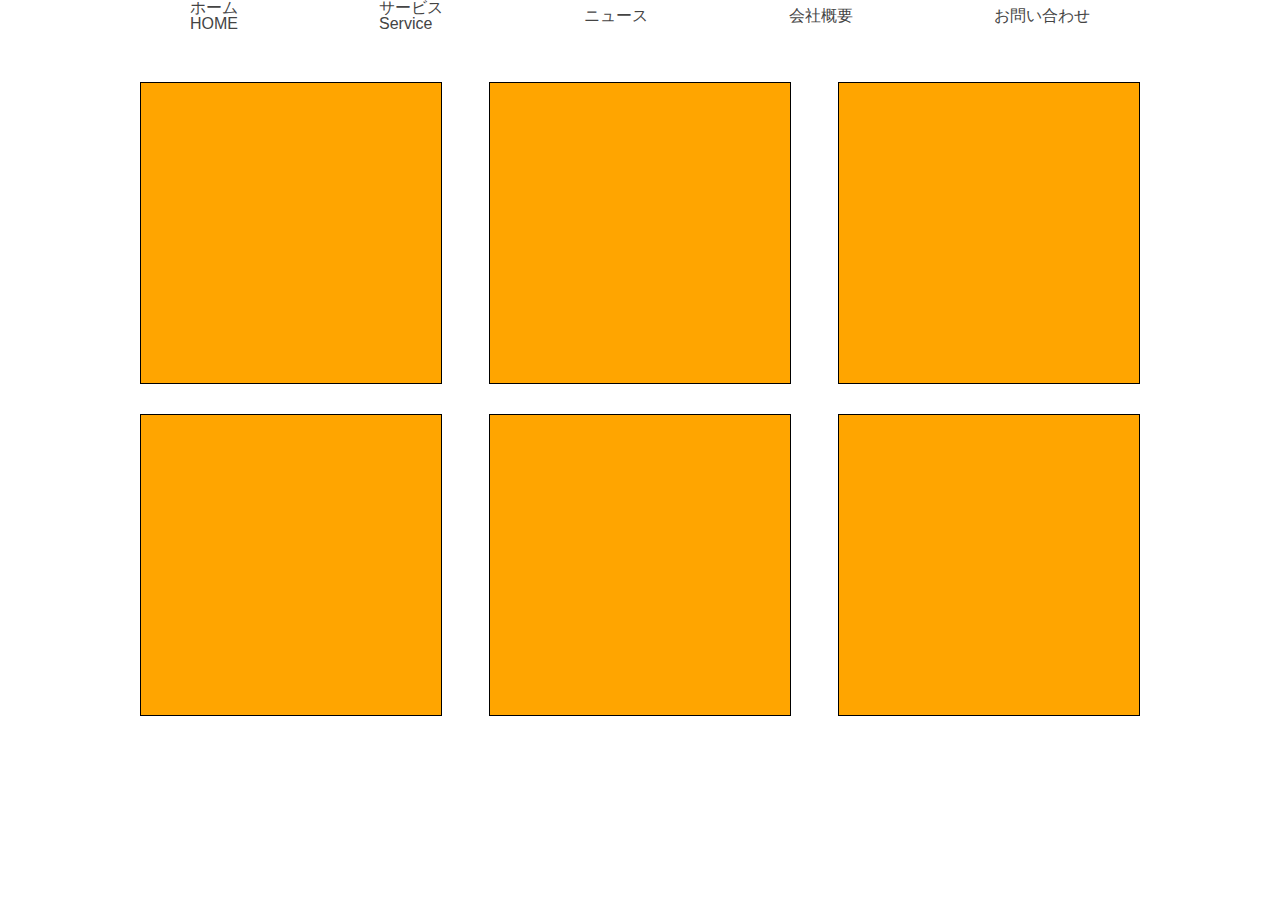
<file: 20240826/index.html>
<!DOCTYPE html>
<html lang="ja">

<head>
    <meta charset="UTF-8">
    <meta name="viewport" content="width=device-width, initial-scale=1.0">
    <title>2回目</title>
    <link rel="stylesheet" href="./css/reset.css">
    <link rel="stylesheet" href="./css/style.css">
</head>

<body>
    <ul class="menu">
        <li>ホーム<br>HOME</li>
        <li>サービス<br>Service</li>
        <li>ニュース</li>
        <li>会社概要</li>
        <li>お問い合わせ</li>
    </ul>

    <div class="container">
        <div class="box"></div>
        <div class="box"></div>
        <div class="box"></div>
        <div class="box"></div>
        <div class="box"></div>
        <div class="box"></div>
    </div>

</body>

</html>
</file>
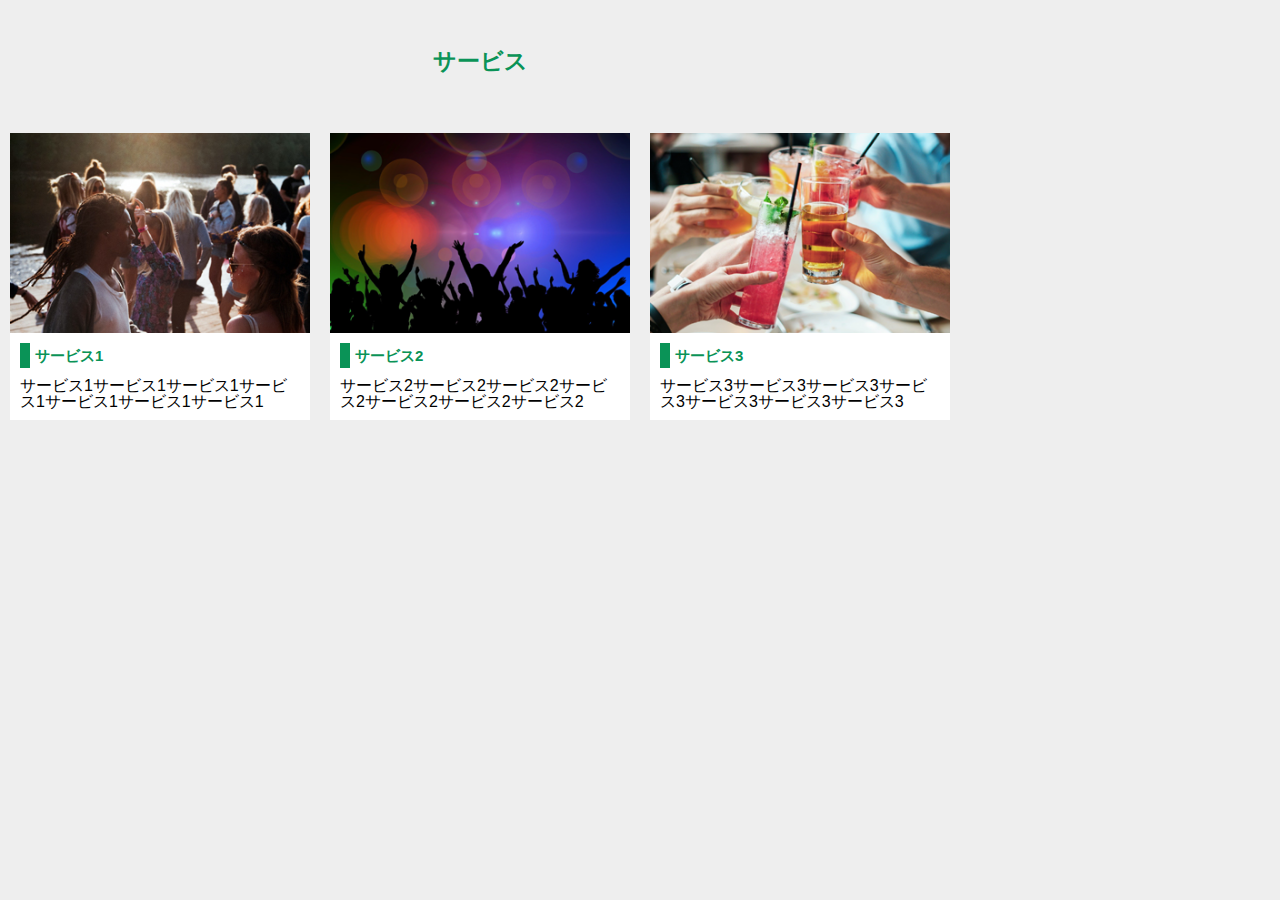
<file: 3_work2/index.html>
<!DOCTYPE html>
<html lang="en">

<head>
    <meta charset="UTF-8">
    <meta name="viewport" content="width=device-width, initial-scale=1.0">
    <title>work2</title>
    <link rel="stylesheet" href="css/reset.css">
    <link rel="stylesheet" href="css/style.css">
</head>

<body>
    <h1 class="title">サービス</h1>

    <div class="container">
        <ul class="box">
            <li><img src="images/main_1.jpg" alt="" width="100%" height="auto"></li>
            <li class="heading">サービス1</li>
            <li class="text">サービス1サービス1サービス1サービス1サービス1サービス1サービス1</li>
        </ul>
        <ul class="box">
            <li><img src="images/main_2.png" alt="" width="100%" height="auto"></li>
            <li class="heading">サービス2</li>
            <li class="text">サービス2サービス2サービス2サービス2サービス2サービス2サービス2</li>
        </ul>
        <ul class="box">
            <li><img src="images/main_3.png" alt="" width="100%" height="auto"></li>
            <li class="heading">サービス3</li>
            <li class="text">サービス3サービス3サービス3サービス3サービス3サービス3サービス3</li>
        </ul>
    </div>
</file>
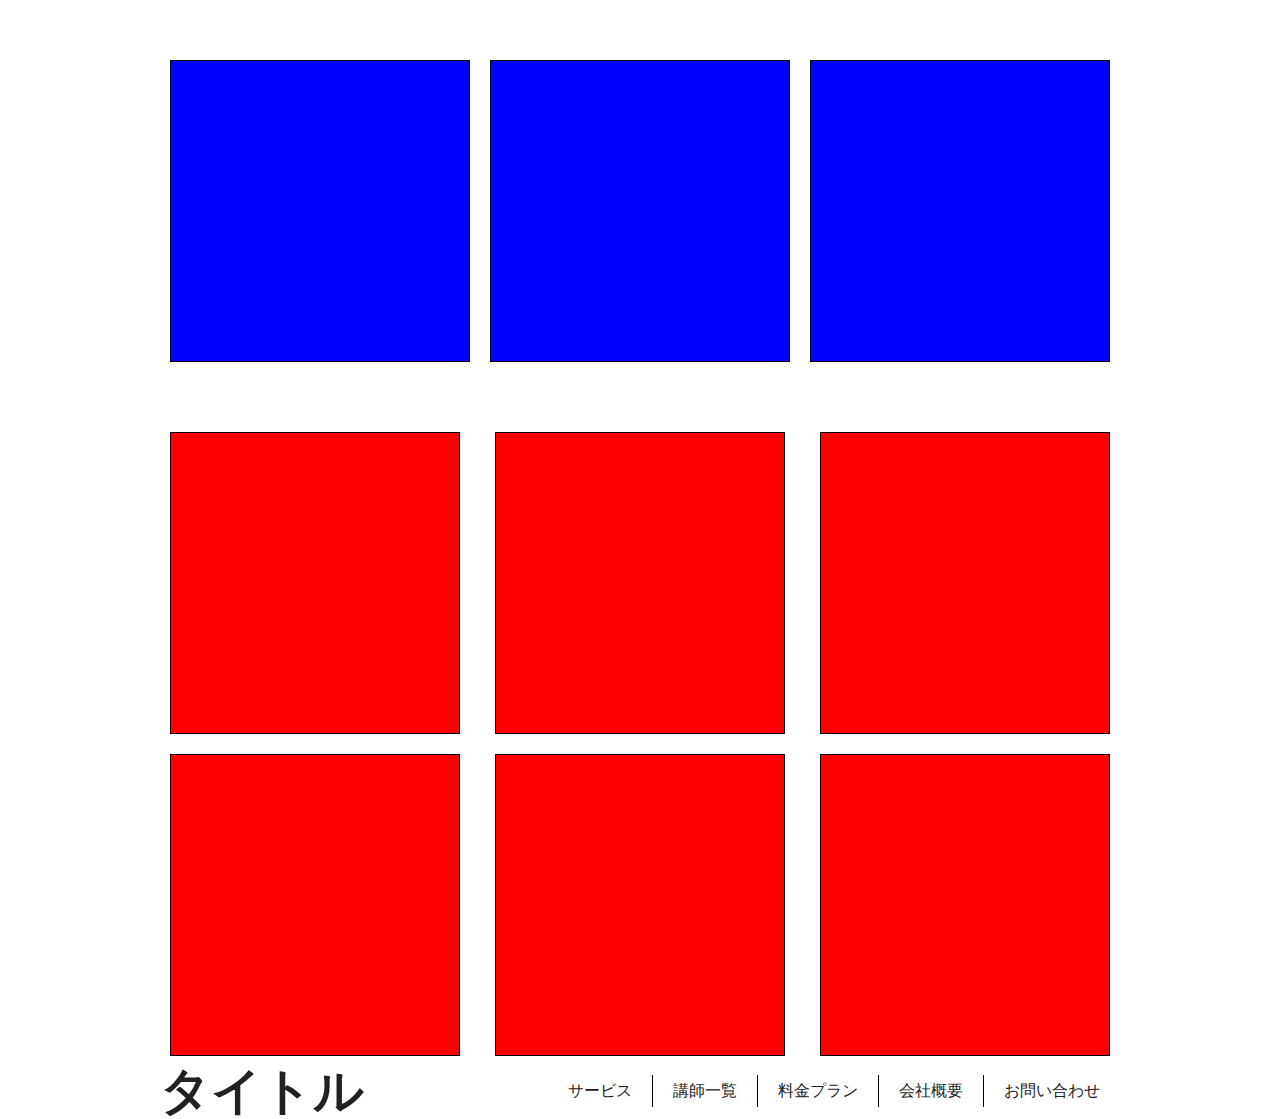
<file: Work1/index.html>
<!DOCTYPE html>
<html lang="ja">

<head>
    <meta charset="UTF-8">
    <meta name="viewport" content="width=device-width, initial-scale=1.0">
    <title>work1</title>
    <link rel="stylesheet" href="css/reset.css">
    <link rel="stylesheet" href="css/style.css">
</head>

<body>
    <div class="container">
        <div class="box"></div>
        <div class="box"></div>
        <div class="box"></div>
    </div>

    <div class="block">
        <div class="item"></div>
        <div class="item"></div>
        <div class="item"></div>
        <div class="item"></div>
        <div class="item"></div>
        <div class="item"></div>
    </div>

    <header>
        <h1 class="title">タイトル</h1>
        <ul class="menu">
            <li>サービス</li>
            <li>講師一覧</li>
            <li>料金プラン</li>
            <li>会社概要</li>
            <li>お問い合わせ</li>
        </ul>
    </header>




</html>
</file>
<file: 20240826/css/style.css>
@charset "uft-8";

.menu {
  list-style: none;
  padding: 0;
  margin: 0 auto;
  display: flex;
  gap: 30px;
  justify-content: space-between;
  max-width: 900px;
  align-items: center;
}

.box {
  width: 300px;
  height: 300px;
  background: orange;
  border: 1px solid black;
}

.container {
  display: flex;
  flex-wrap: wrap;
  max-width: 1000px;
  margin: 50px auto;
  user-select: none;
  justify-content: space-between;
  gap: 30px;
}

@media screen and (max-width: 767px) {
  .container {
    flex-direction: column;
    padding: 0px 10px;
  }
  .box {
    width: 100%;
  }
}
</file>
<file: 3_work2/css/style.css>
@charset "uft-8";

body {
  background-color: #eeeeee;
  max-width: 960px;
}

.title {
  color: #0a9357;
  text-align: center;
  font-size: 23px;
  padding: 50px;
}

.container {
  display: flex;
}

.box {
  margin: 10px;
  background-color: #ffffff;
}

.heading {
  color: #0a9357;
  font-weight: bold;
  font-size: 15px;
  padding: 5px;
  border-left: 10px solid #0a9357;
  margin: 10px;
}

.text {
  padding: 0 10px 10px 10px;
}

@media screen and (max-width: 400px) {
  .container {
    flex-direction: column;
  }
}
</file>
<file: Work1/css/style.css>
@charset "uft-8";

.container {
  display: flex;
  justify-content: space-between;
  max-width: 960px;
  margin: 50px auto;
}

.box {
  width: 300px;
  height: 300px;
  background: blue;
  border: 1px solid black;
  margin: 10px;
}

.block {
  display: flex;
  flex-wrap: wrap;
  justify-content: space-between;
  margin: 0px auto;
  max-width: 960px;
}

.item {
  width: 30%;
  height: 300px;
  background: red;
  border: 1px solid black;
  margin: 10px;
}

header {
  display: flex;
  max-width: 960px;
  margin: 0 auto;
  justify-content: space-between;
}

.title {
  display: flex;
  font-size: 50px;
  font-weight: bold;
  align-items: center;
}
.menu {
  display: flex;
  align-items: center;
}

.menu li {
  border-left: 1px solid black;
  padding: 8px 20px;
}

.menu li:first-child {
  border-left: none;
}

@media screen and (max-width: 767px) {
  .menu {
    flex-direction: column;
    align-items: flex-start;
  }
  header {
    flex-direction: column;
    padding: 0 10px;
  }
  .menu li {
    border-left: none;
    border-bottom: 1px solid black;
    width: 100%;
    box-sizing: border-box;
  }
}
</file>
